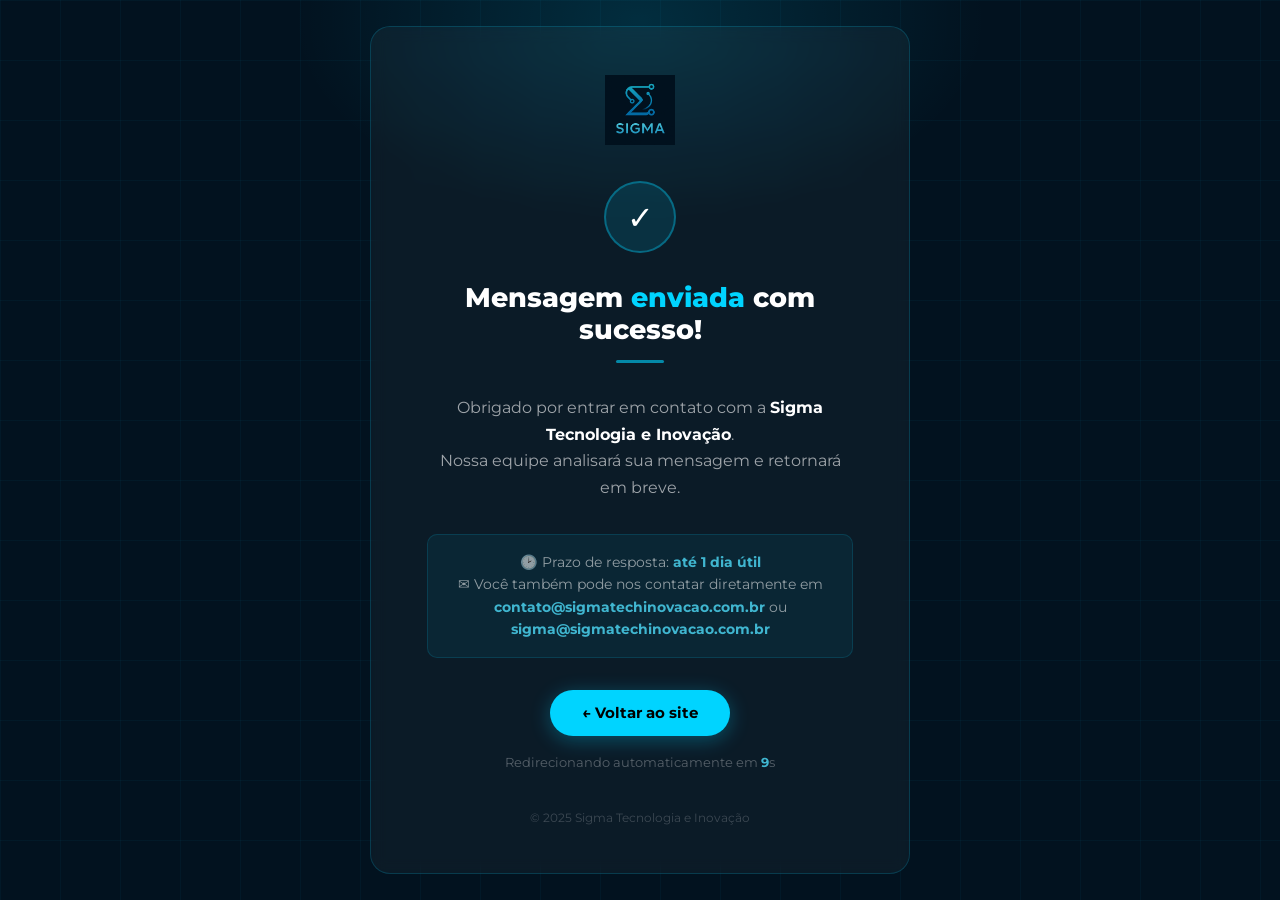
<file: obrigado.html>
<!DOCTYPE html>
<html lang="pt-BR">
<head>
  <meta charset="UTF-8" />
  <meta name="viewport" content="width=device-width, initial-scale=1.0" />
  <meta name="robots" content="noindex, nofollow" />
  <meta name="googlebot" content="noindex, nofollow" />
  <title>Mensagem enviada — Sigma Tecnologia e Inovação</title>
  <meta name="description" content="Mensagem recebida com sucesso. Nossa equipe entrará em contato em breve." />
  <link rel="canonical" href="https://sigmatechinovacao.com.br/obrigado.html" />
  <link rel="icon" type="image/png" href="images/logo.png" />
  <link rel="apple-touch-icon" href="images/logo.png" />
  <meta name="theme-color" content="#02121f" />
  <link rel="preconnect" href="https://fonts.googleapis.com">
  <link rel="preconnect" href="https://fonts.gstatic.com" crossorigin>
  <link href="https://fonts.googleapis.com/css2?family=Montserrat:wght@300;400;600;700;800&display=swap" rel="stylesheet">
  <link rel="stylesheet" href="css/obrigado.css?v=20260711">
</head>
<body>

  <div class="card">
    <img src="images/logo.png" alt="Sigma Tecnologia e Inovação - Logo" class="logo">

    <div class="check-wrap">&#10003;</div>

    <h1>Mensagem <span>enviada</span> com sucesso!</h1>

    <div class="divider"></div>

    <p class="subtitle">
      Obrigado por entrar em contato com a <strong style="color:#fff">Sigma Tecnologia e Inovação</strong>.<br>
      Nossa equipe analisará sua mensagem e retornará em breve.
    </p>

    <div class="info-box">
      &#128337; Prazo de resposta: <strong>até 1 dia útil</strong><br>
      &#9993; Você também pode nos contatar diretamente em<br>
      <strong>contato@sigmatechinovacao.com.br</strong> ou <strong>sigma@sigmatechinovacao.com.br</strong>
    </div>

    <a href="index.html" class="btn-home">&#8592; Voltar ao site</a>

    <p class="countdown">Redirecionando automaticamente em <span id="timer">10</span>s</p>

    <footer-note>&copy; 2025 Sigma Tecnologia e Inovação</footer-note>
  </div>

  <script src="js/obrigado.js"></script>
</body>
</html>
</file>
<file: css/obrigado.css>
:root {
  --primary: #00d4ff;
  --primary-dark: #00a8cc;
  --bg-dark: #02121f;
  --text-light: #40b6d0;
}

* {
  margin: 0;
  padding: 0;
  box-sizing: border-box;
  font-family: 'Montserrat', sans-serif;
}

html, body {
  height: 100%;
}

body {
  background: var(--bg-dark);
  color: #fff;
  display: flex;
  flex-direction: column;
  align-items: center;
  justify-content: center;
  min-height: 100vh;
  padding: 2rem;
  position: relative;
  overflow: hidden;
}

body::before {
  content: '';
  position: absolute;
  inset: 0;
  background-image:
    linear-gradient(rgba(0,212,255,0.04) 1px, transparent 1px),
    linear-gradient(90deg, rgba(0,212,255,0.04) 1px, transparent 1px);
  background-size: 60px 60px;
  pointer-events: none;
}

body::after {
  content: '';
  position: absolute;
  top: -20%;
  left: 50%;
  transform: translateX(-50%);
  width: 700px;
  height: 400px;
  background: radial-gradient(ellipse, rgba(0,212,255,0.14) 0%, transparent 70%);
  pointer-events: none;
}

.card {
  position: relative;
  z-index: 1;
  background: rgba(255,255,255,0.04);
  border: 1px solid rgba(0,212,255,0.18);
  border-radius: 20px;
  padding: 3rem 3.5rem;
  max-width: 540px;
  width: 100%;
  text-align: center;
  backdrop-filter: blur(8px);
  animation: fadeUp 0.7s ease both;
}

@keyframes fadeUp {
  from { opacity: 0; transform: translateY(30px); }
  to   { opacity: 1; transform: none; }
}

.logo {
  height: 70px;
  margin-bottom: 2rem;
}

.check-wrap {
  width: 72px;
  height: 72px;
  background: rgba(0,212,255,0.12);
  border: 2px solid rgba(0,212,255,0.35);
  border-radius: 50%;
  display: flex;
  align-items: center;
  justify-content: center;
  margin: 0 auto 1.8rem;
  font-size: 2rem;
  animation: popIn 0.5s 0.4s ease both;
}

@keyframes popIn {
  from { opacity: 0; transform: scale(0.5); }
  to   { opacity: 1; transform: scale(1); }
}

h1 {
  font-size: 1.7rem;
  font-weight: 800;
  margin-bottom: 0.8rem;
  line-height: 1.2;
}

h1 span { color: var(--primary); }

.subtitle {
  color: rgba(255,255,255,0.6);
  font-size: 0.98rem;
  line-height: 1.7;
  margin-bottom: 2rem;
}

.divider {
  width: 48px;
  height: 3px;
  background: var(--primary);
  border-radius: 2px;
  margin: 0 auto 2rem;
  opacity: 0.6;
}

.info-box {
  background: rgba(0,212,255,0.06);
  border: 1px solid rgba(0,212,255,0.14);
  border-radius: 10px;
  padding: 1rem 1.2rem;
  font-size: 0.88rem;
  color: rgba(255,255,255,0.55);
  line-height: 1.6;
  margin-bottom: 2rem;
}

.info-box strong {
  color: var(--text-light);
}

.btn-home {
  display: inline-block;
  background: var(--primary);
  color: #000;
  padding: 0.85rem 2rem;
  border-radius: 50px;
  font-weight: 700;
  font-size: 0.95rem;
  text-decoration: none;
  transition: background 0.2s, transform 0.2s, box-shadow 0.2s;
  box-shadow: 0 4px 20px rgba(0,212,255,0.3);
}

.btn-home:hover {
  background: var(--primary-dark);
  transform: translateY(-2px);
  box-shadow: 0 8px 28px rgba(0,212,255,0.45);
}

.countdown {
  margin-top: 1.2rem;
  font-size: 0.8rem;
  color: rgba(255,255,255,0.3);
}

.countdown span {
  color: var(--text-light);
  font-weight: 700;
}

footer-note {
  display: block;
  margin-top: 2.5rem;
  font-size: 0.75rem;
  color: rgba(255,255,255,0.2);
}
</file>
